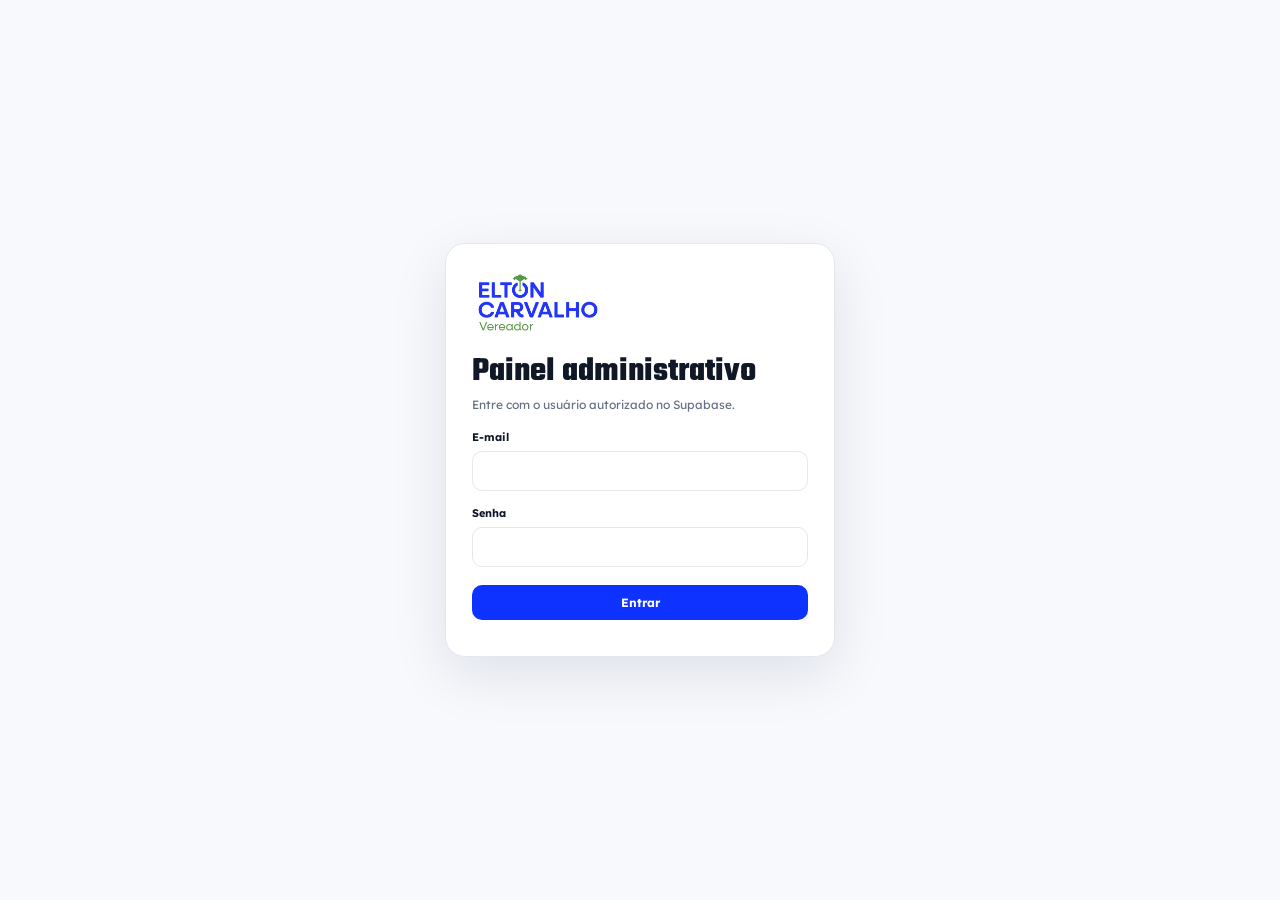
<file: admin/index.html>
<!doctype html><html lang="pt-BR"><head><meta charset="utf-8"><meta name="viewport" content="width=device-width,initial-scale=1"><meta name="robots" content="noindex,nofollow"><title>Admin | Elton Carvalho</title><link rel="preconnect" href="https://fonts.googleapis.com"><link rel="preconnect" href="https://fonts.gstatic.com" crossorigin><link href="https://fonts.googleapis.com/css2?family=Lexend:wght@300;400;500;600;700&family=Teko:wght@500;600;700&display=swap" rel="stylesheet"><link rel="stylesheet" href="/admin/admin.css"></head><body>
<div id="loginView" class="login-shell"><form id="loginForm" class="login-card"><img src="/assets/brand/logo-oficial.png" alt="Elton Carvalho"><h1>Painel administrativo</h1><p>Entre com o usuário autorizado no Supabase.</p><label>E-mail<input id="email" type="email" required autocomplete="username"></label><label>Senha<input id="password" type="password" required autocomplete="current-password"></label><button type="submit">Entrar</button><small id="loginFeedback"></small></form></div>
<div id="appView" class="app-shell" hidden><aside><img src="/assets/brand/logo-white.png" alt="Elton Carvalho"><nav><button class="nav-btn active" data-page="dashboard">Visão geral</button><button class="nav-btn" data-page="demands">Denúncias e demandas</button><button class="nav-btn" data-page="reports">Relatórios</button><button class="nav-btn" data-page="content">Conteúdo do site</button><button class="nav-btn" data-page="legislative">Dados da Câmara</button><button class="nav-btn" data-page="amendments">Emendas Parlamentares</button></nav><button id="logoutBtn" class="logout">Sair</button></aside><main><header><div><span>Administração</span><h1 id="pageTitle">Visão geral</h1></div><a href="/" target="_blank">Abrir site ↗</a></header><section id="panel"></section></main></div>
<script src="/admin/admin.js?v=20-emendas"></script></body></html>
</file>
<file: admin/admin.css>
:root{
  --blue:#0e32ff;
  --navy:#061653;
  --yellow:#fcc200;
  --green:#15a36d;
  --ink:#101828;
  --muted:#667085;
  --line:#e4e7ec;
  --soft:#f7f9fc;
  --white:#fff;
  --sidebar:220px;
}

*{box-sizing:border-box}
[hidden]{display:none!important}
html{font-size:16px}
body{
  margin:0;
  min-width:320px;
  font-family:Lexend,Arial,sans-serif;
  color:var(--ink);
  background:var(--soft);
  -webkit-font-smoothing:antialiased;
}
button,input,textarea,select{font:inherit}
button{max-width:100%}

/* LOGIN */
.login-shell{
  min-height:100vh;
  display:grid;
  place-items:center;
  padding:24px;
}
.login-card{
  width:min(390px,100%);
  background:var(--white);
  border:1px solid var(--line);
  border-radius:20px;
  padding:26px;
  box-shadow:0 18px 55px rgba(5,22,83,.10);
}
.login-card img{display:block;width:132px;height:auto}
.login-card h1{
  font-family:Teko,Lexend,sans-serif;
  font-size:34px;
  line-height:1;
  margin:20px 0 7px;
}
.login-card p{margin:0;color:var(--muted);font-size:12px;line-height:1.55}
.login-card label{display:grid;gap:7px;margin-top:15px;font-size:11px;font-weight:700}
.login-card input,
.editor input,.editor textarea,.editor select,
.demand-editor textarea,.demand-editor select{
  border:1px solid var(--line);
  border-radius:10px;
  padding:10px 11px;
  background:#fff;
  width:100%;
  min-height:40px;
}
.login-card button,.primary{
  border:0;
  border-radius:10px;
  background:var(--blue);
  color:#fff;
  padding:10px 15px;
  font-size:12px;
  font-weight:700;
  cursor:pointer;
}
.login-card button{width:100%;margin-top:18px}
.login-card small{display:block;margin-top:10px;color:#b42318;font-size:11px}

/* LAYOUT */
.app-shell{
  min-height:100vh;
  display:grid;
  grid-template-columns:var(--sidebar) minmax(0,1fr);
}
.app-shell aside{
  min-height:100vh;
  background:var(--navy);
  color:#fff;
  padding:20px 14px;
  display:flex;
  flex-direction:column;
  gap:22px;
  position:sticky;
  top:0;
  height:100vh;
  overflow:auto;
}
.app-shell aside img{display:block;width:145px;max-width:100%;height:auto}
.app-shell nav{display:grid;gap:6px}
.nav-btn,.logout{
  width:100%;
  border:0;
  background:transparent;
  color:#d7def6;
  text-align:left;
  padding:10px 11px;
  border-radius:9px;
  cursor:pointer;
  font-size:11px;
  line-height:1.35;
}
.nav-btn.active,.nav-btn:hover{background:rgba(255,255,255,.12);color:#fff}
.logout{margin-top:auto}

.app-shell main{
  min-width:0;
  width:100%;
  max-width:1500px;
  padding:24px clamp(18px,2.2vw,34px) 40px;
}
.app-shell header{
  display:flex;
  align-items:center;
  justify-content:space-between;
  gap:18px;
  margin-bottom:20px;
}
.app-shell header span{font-size:9px;color:var(--blue);font-weight:700;text-transform:uppercase;letter-spacing:.08em}
.app-shell header h1{
  font-family:Teko,Lexend,sans-serif;
  font-size:36px;
  line-height:1;
  margin:4px 0 0;
}
.app-shell header a{color:var(--blue);font-size:11px;font-weight:700;text-decoration:none;white-space:nowrap}

/* DASHBOARD */
.cards{display:grid;grid-template-columns:repeat(4,minmax(0,1fr));gap:12px}
.metric{background:#fff;border:1px solid var(--line);border-radius:14px;padding:16px;min-width:0}
.metric strong{display:block;font:600 30px/1 Teko,Lexend,sans-serif;margin-bottom:2px}
.metric span{font-size:10px;color:var(--muted);line-height:1.4}
.section-label{margin:24px 0 9px;font-size:9px;text-transform:uppercase;color:var(--blue);font-weight:800;letter-spacing:.07em}

/* TABLES */
.table-wrap{width:100%;overflow:auto;background:#fff;border:1px solid var(--line);border-radius:14px}
table{width:100%;border-collapse:collapse;min-width:820px}
th,td{text-align:left;padding:10px;border-bottom:1px solid var(--line);font-size:10px;line-height:1.4;vertical-align:top}
th{font-size:9px;text-transform:uppercase;color:var(--muted);background:#fbfcfd;letter-spacing:.04em}
tbody tr:last-child td{border-bottom:0}
.pill{display:inline-block;padding:4px 7px;border-radius:999px;background:#eef2ff;color:var(--blue);font-size:8px;font-weight:700;white-space:nowrap}
.open-btn{border:1px solid var(--line);background:#fff;border-radius:8px;padding:6px 8px;cursor:pointer;font-size:10px}


/* DESTAQUE — DENÚNCIA CAUSA ANIMAL */
tbody tr.animal-demand td{
  background:rgba(190,24,24,.70);
  color:#fff;
  border-bottom-color:rgba(255,255,255,.22);
}
tbody tr.animal-demand td b{color:#fff}
tbody tr.animal-demand .pill{background:rgba(255,255,255,.92);color:#991b1b}
tbody tr.animal-demand .open-btn{background:#fff;border-color:rgba(255,255,255,.7);color:#991b1b;font-weight:800}
.animal-demand-modal{
  background:linear-gradient(rgba(190,24,24,.70),rgba(190,24,24,.70)),#fff;
  color:#fff;
}
.animal-demand-modal .modal-top small,
.animal-demand-modal .details b{color:rgba(255,255,255,.80)}
.animal-demand-modal .modal-top button{background:rgba(255,255,255,.95);color:#991b1b}
.animal-demand-modal .details div{background:rgba(255,255,255,.16)}
.animal-demand-modal .demand-editor{background:rgba(255,255,255,.95);color:var(--ink);padding:14px;border-radius:12px}
.animal-demand-modal .attachments span{background:rgba(255,255,255,.18);color:#fff}

/* CMS */
.editor-list{display:grid;gap:10px}
.editor{background:#fff;border:1px solid var(--line);border-radius:13px;padding:14px}
.editor-head{display:flex;align-items:flex-start;justify-content:space-between;gap:12px;margin-bottom:9px}
.editor-head strong{font-size:11px;line-height:1.4}
.editor-head span{font-size:9px;color:var(--muted);text-align:right;line-height:1.4;word-break:break-word}
.editor textarea{min-height:90px;resize:vertical;font-size:11px;line-height:1.5}
.editor input{font-size:11px}
.editor-actions{display:flex;justify-content:flex-end;margin-top:8px}

/* MODAL */
.modal{position:fixed;inset:0;background:rgba(6,22,83,.55);display:grid;place-items:center;padding:18px;z-index:100}
.modal-card{width:min(680px,100%);max-height:88vh;overflow:auto;background:#fff;border-radius:17px;padding:18px}
.modal-top{display:flex;justify-content:space-between;gap:14px;align-items:flex-start}
.modal-top small{font-size:9px;color:var(--muted)}
.modal-top h2{font-family:Teko,Lexend,sans-serif;font-size:30px;line-height:1.05;margin:2px 0 0}
.modal-top button{border:0;background:#f2f4f7;border-radius:50%;width:32px;height:32px;cursor:pointer;flex:0 0 auto}
.details{display:grid;grid-template-columns:repeat(2,minmax(0,1fr));gap:10px;margin:15px 0}
.details div{padding:10px;background:#f8fafc;border-radius:10px;min-width:0}
.details b,.details span{display:block}
.details b{font-size:8px;text-transform:uppercase;color:var(--muted);margin-bottom:3px}
.details span{font-size:11px;line-height:1.45;overflow-wrap:anywhere}
.modal-card p{font-size:11px;line-height:1.6}
.demand-editor{display:grid;gap:10px;margin-top:14px}
.demand-editor .row{display:grid;grid-template-columns:1fr 1fr;gap:10px}
.demand-editor label{font-size:10px;font-weight:700;display:grid;gap:6px}
.demand-editor textarea,.demand-editor select{font-size:11px}
.attachments{display:flex;flex-wrap:wrap;gap:7px}
.attachments span{font-size:9px;background:#f2f4f7;padding:6px 8px;border-radius:7px}

@media(max-width:1050px){
  :root{--sidebar:190px}
  .cards{grid-template-columns:repeat(2,minmax(0,1fr))}
}

@media(max-width:760px){
  .app-shell{grid-template-columns:1fr}
  .app-shell aside{
    min-height:auto;
    height:auto;
    position:sticky;
    top:0;
    z-index:20;
    display:grid;
    grid-template-columns:auto minmax(0,1fr) auto;
    align-items:center;
    gap:10px;
    padding:10px 12px;
  }
  .app-shell aside img{width:96px}
  .app-shell nav{display:flex;gap:5px;overflow-x:auto;scrollbar-width:none}
  .app-shell nav::-webkit-scrollbar{display:none}
  .nav-btn{width:auto;white-space:nowrap;padding:8px 9px}
  .logout{width:auto;margin:0;padding:8px 9px}
  .app-shell main{padding:16px 14px 28px}
  .app-shell header{margin-bottom:16px}
  .app-shell header h1{font-size:31px}
  .cards{gap:9px}
  .metric{padding:13px}
  .metric strong{font-size:27px}
  .details{grid-template-columns:1fr}
}

@media(max-width:520px){
  .login-shell{padding:14px}
  .login-card{padding:20px;border-radius:16px}
  .login-card img{width:115px}
  .login-card h1{font-size:30px}
  .app-shell aside{grid-template-columns:1fr auto}
  .app-shell aside img{width:92px}
  .app-shell nav{grid-column:1/-1;grid-row:2}
  .logout{grid-column:2;grid-row:1}
  .app-shell header{align-items:flex-end}
  .app-shell header h1{font-size:29px}
  .cards{grid-template-columns:1fr 1fr}
  .metric strong{font-size:25px}
  .editor-head{display:grid;gap:4px}
  .editor-head span{text-align:left}
  .demand-editor .row{grid-template-columns:1fr}
  .modal{padding:10px}
  .modal-card{padding:15px;border-radius:14px}
  .modal-top h2{font-size:27px}
}

@media(max-width:370px){
  .cards{grid-template-columns:1fr}
}

/* V10 — Ouvidoria + relatórios */
.toolbar,.report-head{display:flex;align-items:center;justify-content:space-between;gap:14px;margin-bottom:14px}
.toolbar>div{display:grid;gap:3px}.toolbar strong{font-size:12px}.toolbar span{font-size:10px;color:var(--muted)}
.dashboard-actions{display:flex;justify-content:flex-end;margin:12px 0 0}
.field-help{font-weight:400;color:var(--muted);font-size:9px}
.demand-editor input{border:1px solid var(--line);border-radius:10px;padding:10px 11px;background:#fff;width:100%;min-height:40px;font-size:11px}
.report-filters{display:grid;grid-template-columns:repeat(4,minmax(120px,1fr)) auto;gap:10px;align-items:end;background:#fff;border:1px solid var(--line);border-radius:14px;padding:14px;margin-bottom:16px}
.report-filters label{display:grid;gap:6px;font-size:9px;font-weight:700;color:var(--muted)}
.report-filters input,.report-filters select{border:1px solid var(--line);border-radius:9px;padding:9px;background:#fff;min-width:0;font-size:10px}
.report-head{background:linear-gradient(135deg,#061653,#0e32ff);color:#fff;border-radius:16px;padding:18px}
.report-head span{font-size:8px;text-transform:uppercase;letter-spacing:.08em;opacity:.8}.report-head h2{font:600 32px/1 Teko,Lexend,sans-serif;margin:4px 0}.report-head p{margin:0;font-size:10px;opacity:.8}
.report-actions{display:flex;gap:8px;flex-wrap:wrap}.report-actions .open-btn{background:#fff}.report-actions .primary{background:var(--yellow);color:#111}
.report-metrics{grid-template-columns:repeat(5,minmax(0,1fr));margin-bottom:14px}.animal-metric{background:rgba(190,24,24,.10);border-color:rgba(190,24,24,.28)}.animal-metric strong{color:#b91c1c}
.report-grid{display:grid;grid-template-columns:repeat(3,minmax(0,1fr));gap:12px}.report-card{background:#fff;border:1px solid var(--line);border-radius:14px;padding:15px;min-width:0}.report-card h3{font-size:11px;margin:0 0 14px}.bar-list{display:grid;gap:11px}.bar-label{display:flex;justify-content:space-between;gap:10px;font-size:9px}.bar-label span{overflow:hidden;text-overflow:ellipsis;white-space:nowrap}.bar-track{height:7px;background:#edf0f5;border-radius:99px;overflow:hidden;margin:4px 0}.bar-track i{display:block;height:100%;background:var(--blue);border-radius:99px}.bar-row small{display:block;font-size:8px;color:var(--muted)}.empty-report{font-size:10px;color:var(--muted)}
.optional-field{font-weight:400;opacity:.65;font-size:.9em}
@media(max-width:1050px){.report-filters{grid-template-columns:repeat(2,1fr)}.report-filters .primary{grid-column:1/-1}.report-metrics{grid-template-columns:repeat(3,1fr)}.report-grid{grid-template-columns:1fr 1fr}}
@media(max-width:760px){.toolbar,.report-head{align-items:flex-start;flex-direction:column}.report-actions{width:100%}.report-actions button{flex:1}.report-grid{grid-template-columns:1fr}.report-metrics{grid-template-columns:1fr 1fr}}
@media(max-width:520px){.report-filters{grid-template-columns:1fr}.report-filters .primary{grid-column:auto}.report-metrics{grid-template-columns:1fr 1fr}}
@media print{.app-shell aside,.app-shell header,.report-filters,.report-actions,.dashboard-actions,.open-btn,.logout{display:none!important}.app-shell{display:block}.app-shell main{max-width:none;padding:0}.report-head{background:#fff!important;color:#111!important;border:1px solid #ddd}.table-wrap{overflow:visible}table{min-width:0}.report-card,.metric,.table-wrap{break-inside:avoid}.animal-demand td{color:#111!important;background:#f8d7da!important}}

/* V11 — dashboard avançado */
.advanced-metrics{grid-template-columns:repeat(7,minmax(0,1fr));}
.time-metric{background:linear-gradient(135deg,#fff,#f5f7ff);border-color:#dbe2ff}
.time-metric strong{font-size:25px;color:var(--blue)}
.advanced-grid{display:grid;grid-template-columns:minmax(0,1.45fr) minmax(300px,.8fr);gap:12px;margin:0 0 12px}
.report-card-wide{min-width:0}
.report-card-title{display:flex;align-items:flex-start;justify-content:space-between;gap:12px;margin-bottom:14px}
.report-card-title span{display:block;font-size:8px;text-transform:uppercase;letter-spacing:.08em;color:var(--blue);font-weight:800;margin-bottom:3px}
.report-card-title h3{margin:0;font-size:12px}
.report-card-title small{font-size:8px;color:var(--muted);text-align:right}
.month-chart{height:190px;display:flex;align-items:stretch;gap:8px;padding-top:8px;overflow-x:auto}
.month-col{flex:1 0 46px;min-width:46px;display:grid;grid-template-rows:20px 1fr 22px;gap:5px;text-align:center;align-items:end}
.month-col>b{font-size:9px;color:var(--ink)}
.month-col>span{font-size:8px;color:var(--muted);white-space:nowrap;text-transform:capitalize}
.month-track{height:130px;background:#f1f3f8;border-radius:8px;position:relative;overflow:hidden;display:flex;align-items:flex-end}
.month-track i{display:block;width:100%;background:linear-gradient(180deg,#3154ff,#0e32ff);border-radius:8px 8px 3px 3px;min-height:8px}
.animal-flow-card{border-color:rgba(190,24,24,.22);background:linear-gradient(145deg,#fff,#fff7f7)}
.animal-flow-card .report-card-title span{color:#b91c1c}
.flow-steps{display:grid;grid-template-columns:1fr 20px 1fr 20px 1fr;align-items:center;gap:7px;margin-top:26px}
.flow-steps>i{height:2px;background:rgba(185,28,28,.24);position:relative}
.flow-steps>i:after{content:'›';position:absolute;right:-2px;top:50%;transform:translateY(-54%);color:#b91c1c;font-style:normal;font-weight:800}
.flow-step{border-radius:13px;padding:14px 8px;text-align:center;border:1px solid rgba(185,28,28,.18);background:#fff;min-width:0}
.flow-step strong{display:block;font:600 29px/1 Teko,Lexend,sans-serif;color:#b91c1c}
.flow-step span{display:block;font-size:8px;font-weight:800;margin:4px 0;line-height:1.3}
.flow-step small{font-size:8px;color:var(--muted)}
.flow-step.resolved{background:#f0fdf4;border-color:#bbf7d0}.flow-step.resolved strong{color:#15803d}
.flow-step.forwarded{background:#fff7ed;border-color:#fed7aa}.flow-step.forwarded strong{color:#c2410c}
@media(max-width:1250px){.advanced-metrics{grid-template-columns:repeat(4,1fr)}}
@media(max-width:900px){.advanced-grid{grid-template-columns:1fr}.advanced-metrics{grid-template-columns:repeat(3,1fr)}}
@media(max-width:600px){.advanced-metrics{grid-template-columns:1fr 1fr}.month-chart{height:175px}.month-track{height:115px}.flow-steps{grid-template-columns:1fr;gap:6px;margin-top:12px}.flow-steps>i{width:2px;height:12px;margin:auto}.flow-steps>i:after{content:'⌄';right:auto;left:50%;top:auto;bottom:-5px;transform:translateX(-50%)}}
@media print{.advanced-grid{grid-template-columns:1fr 1fr}.advanced-metrics{grid-template-columns:repeat(4,1fr)}.month-chart{overflow:visible}.month-col{min-width:0}.flow-step{padding:8px}}

/* v14 — Dados da Câmara */
.legislative-admin-cards{grid-template-columns:repeat(4,minmax(0,1fr));margin-bottom:16px}
.integration-card,.office-setting{background:#fff;border:1px solid var(--line);border-radius:16px;padding:20px;display:flex;gap:20px;align-items:flex-start;justify-content:space-between;margin-bottom:18px}
.integration-card small{font-size:9px;letter-spacing:.12em;color:var(--muted);font-weight:700}.integration-card h3{margin:4px 0 8px}.integration-card p,.office-setting p{font-size:11px;line-height:1.6;color:var(--muted);max-width:720px}.integration-card a{font-size:11px;font-weight:700;color:var(--blue)}.integration-status{font-size:10px;font-weight:700;color:#16803c;background:#edf9f1;padding:8px 10px;border-radius:999px;white-space:nowrap}.office-setting label{font-size:10px;font-weight:700;min-width:180px}.office-setting input{display:block;width:100%;margin-top:6px;padding:10px 12px;border:1px solid var(--line);border-radius:9px;font:inherit}.office-setting .primary{align-self:flex-end;white-space:nowrap}
@media(max-width:900px){.legislative-admin-cards{grid-template-columns:repeat(2,1fr)}.integration-card,.office-setting{flex-direction:column}.office-setting label{width:100%}.office-setting .primary{align-self:stretch}}
@media(max-width:520px){.legislative-admin-cards{grid-template-columns:1fr}}

/* v20 — Emendas Parlamentares / Kanban */
.amendment-toolbar{display:flex;justify-content:space-between;align-items:center;gap:12px;margin-bottom:14px}.amendment-toolbar .left{display:flex;gap:8px;flex-wrap:wrap}.amendment-toolbar input,.amendment-toolbar select{border:1px solid var(--line);border-radius:9px;padding:9px 10px;background:#fff;font:inherit;font-size:10px}.amendment-summary{grid-template-columns:repeat(4,minmax(0,1fr));margin-bottom:15px}.amendment-summary .metric strong{font-size:24px}.kanban{display:grid;grid-template-columns:repeat(7,minmax(245px,1fr));gap:10px;overflow-x:auto;padding-bottom:12px;align-items:start}.kanban-col{background:#f3f5f9;border:1px solid var(--line);border-radius:14px;padding:9px;min-height:340px}.kanban-head{display:flex;justify-content:space-between;align-items:center;padding:4px 3px 10px;font-size:9px;font-weight:800}.kanban-head b{background:#fff;border:1px solid var(--line);border-radius:99px;padding:3px 7px}.kanban-drop{display:grid;gap:8px;min-height:280px}.amendment-card{background:#fff;border:1px solid var(--line);border-radius:12px;padding:11px;cursor:grab;box-shadow:0 3px 10px rgba(5,20,70,.04)}.amendment-card:active{cursor:grabbing}.amendment-card h4{font-size:11px;margin:5px 0 7px}.amendment-card .value{font:600 22px/1 Teko,Lexend,sans-serif;color:var(--blue)}.amendment-card small{display:block;color:var(--muted);font-size:8px;line-height:1.5}.amendment-card .tags{display:flex;gap:4px;flex-wrap:wrap;margin-top:8px}.amendment-card .tags span{font-size:7px;background:#eef2ff;padding:4px 6px;border-radius:99px}.kanban-col.drag-over{outline:2px solid var(--blue);outline-offset:-2px}.amendment-modal{max-width:900px}.amendment-form{display:grid;grid-template-columns:repeat(3,1fr);gap:10px}.amendment-form label{display:grid;gap:5px;font-size:9px;font-weight:700;color:var(--muted)}.amendment-form input,.amendment-form select,.amendment-form textarea{width:100%;border:1px solid var(--line);border-radius:9px;padding:9px;background:#fff;font:inherit;font-size:10px}.amendment-form textarea{min-height:80px;resize:vertical}.amendment-form .span2{grid-column:span 2}.amendment-form .span3{grid-column:1/-1}.amendment-form .check{display:flex;align-items:center;gap:8px}.amendment-form .check input{width:auto}.doc-zone{margin-top:16px;border-top:1px solid var(--line);padding-top:15px}.doc-zone h3{font-size:12px;margin:0 0 10px}.doc-upload-grid{display:grid;grid-template-columns:1.2fr .7fr .8fr 1.5fr auto;gap:7px;align-items:end}.doc-upload-grid label{font-size:8px;font-weight:700;color:var(--muted);display:grid;gap:4px}.doc-upload-grid input,.doc-upload-grid select{border:1px solid var(--line);border-radius:8px;padding:8px;font:inherit;font-size:9px;min-width:0}.doc-list{display:grid;gap:7px;margin-top:10px}.doc-item{display:flex;justify-content:space-between;align-items:center;gap:10px;background:#f7f8fb;border:1px solid var(--line);padding:9px;border-radius:10px}.doc-item strong{font-size:9px}.doc-item small{font-size:8px;color:var(--muted)}.doc-actions{display:flex;gap:5px}.view-toggle .active{background:var(--blue);color:#fff}.amendment-table-value{font-weight:700;color:var(--blue);white-space:nowrap}
@media(max-width:900px){.amendment-summary{grid-template-columns:1fr 1fr}.amendment-form{grid-template-columns:1fr 1fr}.amendment-form .span3{grid-column:1/-1}.doc-upload-grid{grid-template-columns:1fr 1fr}.doc-upload-grid label:nth-child(4){grid-column:1/-1}}
@media(max-width:600px){.amendment-toolbar{align-items:stretch;flex-direction:column}.amendment-toolbar .left{display:grid;grid-template-columns:1fr}.amendment-summary{grid-template-columns:1fr 1fr}.amendment-form{grid-template-columns:1fr}.amendment-form .span2,.amendment-form .span3{grid-column:auto}.doc-upload-grid{grid-template-columns:1fr}.doc-upload-grid label:nth-child(4){grid-column:auto}.doc-item{align-items:flex-start;flex-direction:column}}

/* v20.1 — módulo opcional não bloqueia o restante do Admin */
.setup-warning{background:#fff8e6;border:1px solid #f0c36a;border-radius:16px;padding:22px;margin:8px 0;color:#33270b}.setup-warning h3{margin:0 0 8px}.setup-warning p{margin:0 0 10px;line-height:1.55}.setup-warning small{opacity:.72;word-break:break-word}
\n/* v20.2 — etiquetas translúcidas do Kanban */
.kanban-col:nth-child(1){background:rgba(250,204,21,.10)}.kanban-col:nth-child(2){background:rgba(59,130,246,.09)}.kanban-col:nth-child(3){background:rgba(139,92,246,.09)}.kanban-col:nth-child(4){background:rgba(249,115,22,.09)}.kanban-col:nth-child(5){background:rgba(34,197,94,.09)}.kanban-col:nth-child(6){background:rgba(22,163,74,.10)}.kanban-col:nth-child(7){background:rgba(100,116,139,.09)}
.card-labels,.label-options{display:flex;gap:5px;flex-wrap:wrap;margin-top:8px}.kanban-label{display:inline-flex;align-items:center;gap:4px;border:1px solid transparent;border-radius:999px;padding:4px 7px;font-size:7px;font-weight:700;line-height:1.2;color:#26344d}.kanban-label input{width:auto;margin:0;accent-color:#315fc4}.label-0{background:rgba(239,68,68,.15);border-color:rgba(239,68,68,.20);color:#9f2424}.label-1{background:rgba(245,158,11,.16);border-color:rgba(245,158,11,.22);color:#875b08}.label-2{background:rgba(34,197,94,.15);border-color:rgba(34,197,94,.20);color:#176b35}.label-3{background:rgba(59,130,246,.14);border-color:rgba(59,130,246,.20);color:#2459a7}.label-4{background:rgba(139,92,246,.14);border-color:rgba(139,92,246,.20);color:#6840a0}.label-5{background:rgba(249,115,22,.14);border-color:rgba(249,115,22,.20);color:#9b4c17}.label-picker{padding:10px 0}.label-picker>b{font-size:9px}.label-picker>small{display:block;margin-top:3px;color:var(--muted);font-size:8px}.label-options .kanban-label{cursor:pointer;font-size:8px;padding:6px 9px}.amendment-card{background:rgba(255,255,255,.92);backdrop-filter:blur(3px)}
/* v20.3 — orçamento anual das emendas */
.amendment-title-row{display:flex;justify-content:space-between;align-items:center;gap:12px;margin-bottom:12px}.amendment-title-row h2{margin:0;font-size:18px}.amendment-title-row small{font-size:9px;color:var(--muted)}.budget-summary{grid-template-columns:repeat(5,minmax(0,1fr))}.budget-progress{display:grid;grid-template-columns:1fr 1fr;gap:10px;margin:-3px 0 16px}.budget-progress>div{background:#fff;border:1px solid var(--line);border-radius:11px;padding:10px}.budget-progress span{display:block;font-size:8px;font-weight:700;color:var(--muted);margin-bottom:7px}.budget-progress i{display:block;height:7px;background:#eef1f5;border-radius:99px;overflow:hidden}.budget-progress i b{display:block;height:100%;background:var(--blue);border-radius:99px}.readonly-field{background:#f4f6f9!important;color:#526071!important}.kanban{grid-template-columns:repeat(4,minmax(260px,1fr))}.kanban-col:nth-child(1){background:rgba(250,204,21,.08)}.kanban-col:nth-child(2){background:rgba(59,130,246,.08)}.kanban-col:nth-child(3){background:rgba(34,197,94,.08)}.kanban-col:nth-child(4){background:rgba(139,92,246,.08)}
@media(max-width:900px){.budget-summary{grid-template-columns:repeat(2,1fr)}.budget-progress{grid-template-columns:1fr}}@media(max-width:600px){.amendment-title-row{align-items:flex-start;flex-direction:column}.budget-summary{grid-template-columns:1fr 1fr}}
</file>
